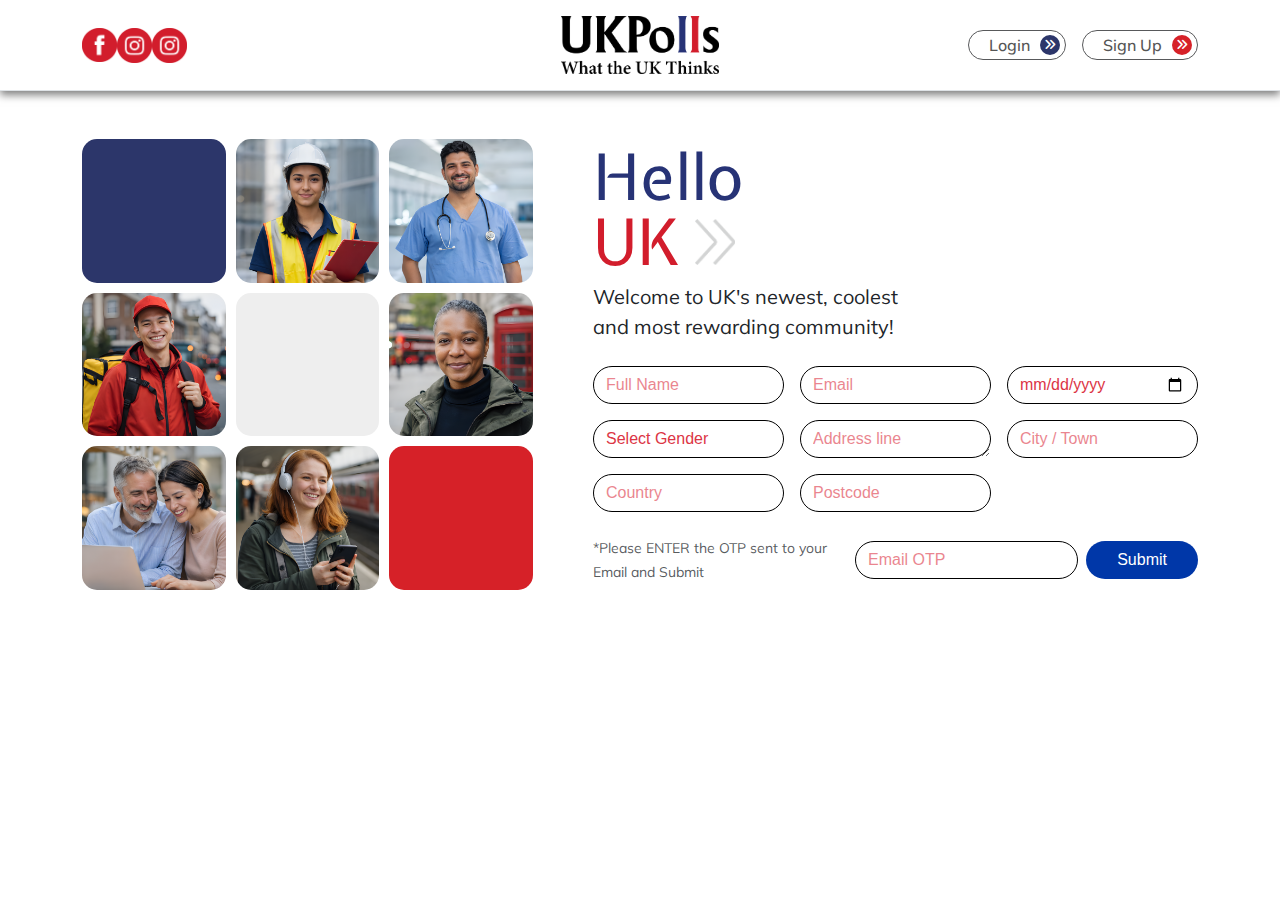
<file: UK/index.html>
<!doctype html>
<html lang="en">
  <head>
    <meta charset="UTF-8" />
    <meta name="viewport" content="width=device-width, initial-scale=1.0" />
    <title>UKPolls - Welcome</title>
    <link
      href="https://cdn.jsdelivr.net/npm/bootstrap@5.3.0/dist/css/bootstrap.min.css"
      rel="stylesheet" 
    />
    <link
      rel="stylesheet"
      href="https://cdnjs.cloudflare.com/ajax/libs/font-awesome/6.4.0/css/all.min.css"
    />
    <link rel="preconnect" href="https://fonts.googleapis.com" />
    <link rel="preconnect" href="https://fonts.gstatic.com" crossorigin />
    <link
      href="https://fonts.googleapis.com/css2?family=Expletus+Sans:ital,wght@0,400..700;1,400..700&family=Mulish:ital,wght@0,200..1000;1,200..1000&display=swap"
      rel="stylesheet"
    />
    <link rel="stylesheet" href="./style/commonStyle.css" />
    <script src="https://code.jquery.com/jquery-3.6.0.min.js"></script>

    <style>
      :root {
        --uk-blue: #2c366a;
        --uk-red: #d62128;
      }

      body {
        font-family: 'Arial', sans-serif;
        background-color: #fff;
      }

      /* Header Styling */
      .navbar-brand img {
        height: 50px;
      }
      .social-icons i {
        font-size: 24px;
        margin-right: 10px;
        color: var(--uk-red);
      }
      /* .btn-auth {
        border-radius: 20px;
        padding: 2px 20px;
        border: 1px solid #ccc;
        font-size: 0.9rem;
        color: #555;
        text-decoration: none;
      } */

      /* Updated Auth Button Styling */
      .btn-auth {
        display: inline-flex;
        align-items: center;
        border-radius: 50px; /* Makes it pill-shaped */
        padding: 2px 5px 2px 20px; /* Extra padding on the left for text */
        border: 1px solid rgba(88, 89, 91, 1);
        font-size: 1rem;
        font-weight: 500;
        color: #555;
        text-decoration: none;
        background-color: #fff;
        transition: all 0.3s ease;
        font-family: 'Mulish', sans-serif;
        font-optical-sizing: auto;
        font-style: normal;
      }

      .btn-auth:hover {
        background-color: #f0f0f0;
        color: #333;
      }

      /* The circular background for the chevron */
      .icon-circle {
        display: flex;
        align-items: center;
        justify-content: center;
        width: 20px;
        height: 20px;
        border-radius: 50%;
        margin-left: 10px; /* Space between text and icon */
        color: white;
        font-size: 15px;
      }
      .icon-circle i {
        font-size: 12px;
      }

      .bg-uk-blue {
        background-color: var(--uk-blue);
      }
      .bg-uk-red {
        background-color: var(--uk-red);
      }

      /* Image Grid Styling */
      .photo-grid {
        display: grid;
        grid-template-columns: repeat(3, 1fr);
        gap: 10px;
      }
      .photo-grid .box {
        aspect-ratio: 1 / 1;
        border-radius: 15px;
        overflow: hidden;
        background-color: #eee;
      }
      .box.blue {
        background-color: var(--uk-blue);
      }
      .box.red {
        background-color: var(--uk-red);
      }
      .box img {
        width: 100%;
        height: 100%;
        object-fit: cover;
      }

      /* Form Styling */
      .hero-text h1 {
        font-size: 4rem;
        font-weight: bold;
        color: var(--uk-blue);
        line-height: 1;
      }

      .form-control {
        border-radius: 20px;
        border: 1px solid #000;
        color: #dc3545;
      }
      .form-control::placeholder {
        color: #dc3545;
        opacity: 0.6;
      }

      .otp-section {
        background: #fff;
        padding: 10px;
        border-radius: 10px;
      }
      .btn-submit {
        background-color: rgba(0, 55, 168, 1);
        color: #fff;
        border-radius: 20px;
        padding: 5px 30px;
      }
    </style>
  </head>
  <body>
    <header class="bg-white border-bottom py-3 box-shadow-1">
      <div class="container">
        <div class="row align-items-center">
          <div class="col text-start">
            <div class="social-icons">
              <a href="#"
                ><img src="./image/icons/facebookIcon.png" alt="Facebook icon"
              /></a>
              <a href="#"
                ><img src="./image/icons/instagramIcon.png" alt="Facebook icon"
              /></a>
              <a href="#"
                ><img src="./image/icons/instagramIcon.png" alt="Facebook icon"
              /></a>
            </div>
          </div>
          <div class="col text-center">
            <img
              src="./image/UKPolls Logo.png "
              alt="UKPolls Logo"
              class="brand-logo"
            />
          </div>
          <div class="col text-end">
            <div class="auth-buttons d-flex justify-content-end">
              <div class="auth-buttons d-flex align-items-center">
                <a href="#" class="btn-auth me-3">
                  Login
                  <span class="icon-circle bg-uk-blue">
                    <i class="fas fa-angle-double-right"></i>
                  </span>
                </a>

                <a href="#" class="btn-auth">
                  Sign Up
                  <span class="icon-circle bg-uk-red">
                    <i class="fas fa-angle-double-right"></i>
                  </span>
                </a>
              </div>
            </div>
          </div>
        </div>

        <div class="text-center">
          <h2 class="mb-0 fw-bold"></h2>
        </div>
      </div>
    </header>

    <main class="container my-5">
      <div class="row align-items-center">
        <div class="col-lg-5">
          <div class="photo-grid">
            <div class="box blue"></div>
            <div class="box"><img src="./image/1.png" alt="Worker" /></div>
            <div class="box"><img src="./image/2.png" alt="Doctor" /></div>
            <div class="box"><img src="./image/3.png" alt="Delivery" /></div>
            <div class="box"></div>
            <div class="box">
              <img src="./image/4.png" alt="Professional" />
            </div>
            <div class="box"><img src="./image/5.png" alt="Couple" /></div>
            <div class="box"><img src="./image/6.png" alt="Student" /></div>
            <div class="box red"></div>
          </div>
        </div>

        <div class="col-lg-7 ps-lg-5">
          <div class="hero-text mb-4">
            <h1>
              <span class="font-family-expletus color-blue-1 fw-400">Hello</span
              ><br /><span
                class="font-family-expletus color-red-1 fw-400 d-flex align-items-center gap-3"
                >UK<img width="40px" src="./image/icons/curveIcon.png"
              /></span>
            </h1>
            <p class="lead fw-normal font-family-mulish">
              Welcome to UK's newest, coolest<br />
              and most rewarding community!
            </p>
          </div>

          <!-- Message Display -->
          <div id="messageContainer"></div>

          <form id="ukPollsForm">
            <div class="row g-3">
              <div class="col-md-4">
                <input
                  type="text"
                  id="full_name"
                  name="full_name"
                  class="form-control"
                  placeholder="Full Name"
                  pattern="[a-zA-Z\s]+"
                  onblur="this.value = this.value.replace(/[^a-zA-Z\s]/g, '')"
                  required
                />
              </div>
              <div class="col-md-4">
                <input
                  type="email"
                  id="email"
                  name="email"
                  class="form-control"
                  placeholder="Email"
                  required
                />
              </div>
              <div class="col-md-4">
                <input
                  type="date"
                  id="date_of_birth"
                  name="date_of_birth"
                  class="form-control"
                  placeholder="Date Of Birth"
                  required
                />
              </div>
              <div class="col-md-4">
                <select class="form-control" id="gender" name="gender" required>
                  <option value="">Select Gender</option>
                  <option value="Male">Male</option>
                  <option value="Female">Female</option>
                  <option value="Other">Other</option>
                </select>
              </div>
              <div class="col-md-4">
                <textarea
                  id="address"
                  name="address"
                  class="form-control"
                  placeholder="Address line"
                  rows="1"
                  required
                ></textarea>
              </div>
              <div class="col-md-4">
                <input
                  type="text"
                  id="city"
                  name="city"
                  class="form-control"
                  placeholder="City / Town"
                  required
                />
              </div>
              <div class="col-md-4">
                <input
                  type="text"
                  id="country"
                  name="country"
                  class="form-control"
                  placeholder="Country"
                  required
                />
              </div>
              <div class="col-md-4">
                <input
                  type="text"
                  id="postcode"
                  name="postcode"
                  class="form-control"
                  placeholder="Postcode"
                  required
                />
              </div>
            </div>

            <div class="row mt-4 align-items-center">
              <div class="col-md-5">
                <small class="text-muted font-family-mulish"
                  >*Please ENTER the OTP sent to your Email and Submit</small
                >
              </div>
              <div class="col-md-7 d-flex gap-2">
                <input
                  type="text"
                  id="otp"
                  name="otp"
                  class="form-control"
                  placeholder="Email OTP"
                  maxlength="6"
                />
                <button type="button" id="submitBtn" class="btn btn-submit">
                  Submit
                </button>
              </div>
            </div>

            <!-- OTP Timer Display -->
            <div class="row mt-2" id="otpTimerContainer" style="display: none">
              <div class="col-md-12">
                <small class="otp-timer" id="otpTimer"></small>
              </div>
            </div>
          </form>
        </div>
      </div>
    </main>

    <script src="https://cdn.jsdelivr.net/npm/bootstrap@5.3.0/dist/js/bootstrap.bundle.min.js"></script>
  </body>
</html>
</file>
<file: UK/style/commonStyle.css>
.font-family-expletus {
    font-family: "Expletus Sans", sans-serif;
    font-optical-sizing: auto;
    font-style: normal;
}

.font-family-mulish {
    font-family: "Mulish", sans-serif;
    font-optical-sizing: auto;
    font-style: normal;
}

.fw-400 {
    font-weight: 400;
}

.box-shadow-1 {
    box-shadow: 0 4px 8px rgba(0, 0, 0, 0.5) !important;
}

.brand-logo {
    height: 58px;
    width: auto;
}

div.social-icons {
    display: flex;
    gap: 0px;
}

div.social-icons img {
    width: 35px;
}

.color-blue-1 {
    color: rgba(39, 51, 118, 1);
}

.color-red-1 {
    color: rgba(210, 29, 44, 1);
}

/* background colors */
.background-grey-1 {
    background-color: rgba(39, 51, 118, 1) !important;
}

/* background colors */

/* border properties */
.border-width-2 {
    border-width: 2px !important;
    border-style: solid !important;
}

.border-right-except-last:not(:last-of-type) {
    border-right: 2px solid rgb(210, 29, 44) !important;
}

/* border properties */
</file>
